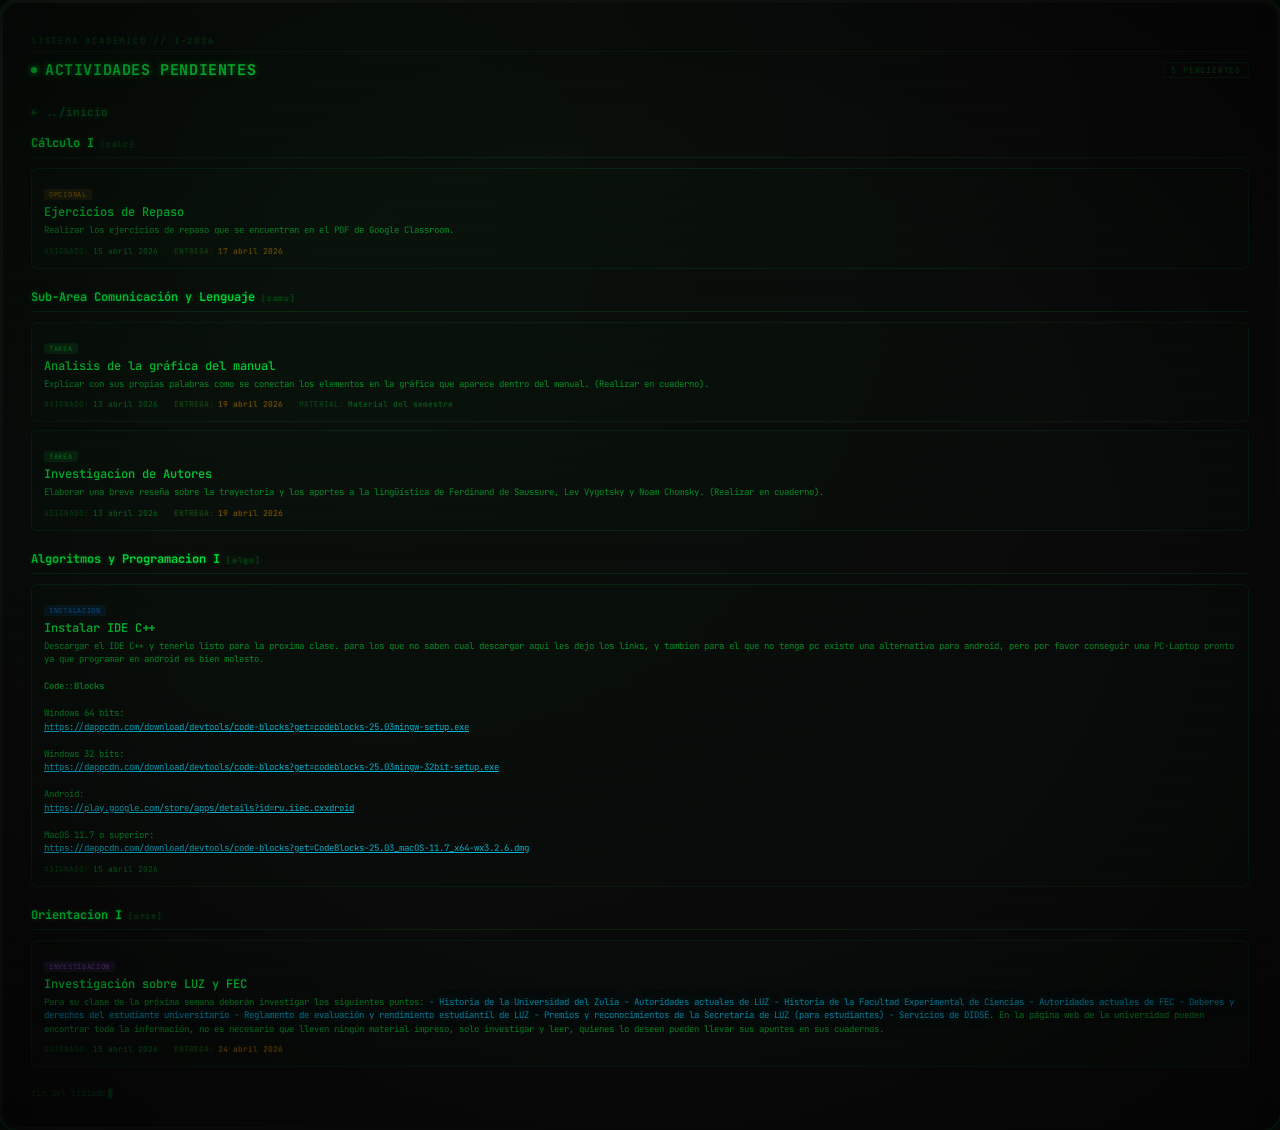
<file: actividades.html>
<!DOCTYPE html>
<html lang="es">
<head>
<meta charset="UTF-8">
<meta name="viewport" content="width=device-width, initial-scale=1.0">
<title>Actividades Pendientes - I-2026</title>
<link href="https://fonts.googleapis.com/css2?family=JetBrains+Mono:wght@400;600;700&display=swap" rel="stylesheet">
<link rel="stylesheet" href="styles.css">
<style>
.header-line {
  display: flex;
  align-items: center;
  gap: 8px;
  margin-bottom: 20px;
}
.header-line .dot {
  width: 6px;
  height: 6px;
  border-radius: 50%;
  background: #00ff41;
  box-shadow: 0 0 6px #00ff41;
  animation: blink 2s ease-in-out infinite;
}
.total-badge {
  display: inline-block;
  font-size: 8px;
  letter-spacing: 0.1em;
  color: rgba(0,255,65,0.35);
  padding: 2px 7px;
  border: 1px solid rgba(0,255,65,0.1);
  border-radius: 3px;
  margin-left: auto;
}
.course-group {
  margin-bottom: 20px;
}
.course-group:last-child {
  margin-bottom: 0;
}
.course-name {
  font-size: 12px;
  font-weight: 700;
  color: rgba(0,255,65,0.9);
  margin-bottom: 10px;
  padding-bottom: 6px;
  border-bottom: 1px solid rgba(0,255,65,0.1);
}
.ck-code {
  font-size: 8px;
  color: rgba(0,255,65,0.25);
  margin-left: 6px;
  font-weight: 400;
  letter-spacing: 0.1em;
}
.tag-optional {
  background: rgba(245,158,11,0.1);
  color: rgba(245,158,11,0.6);
}
.tag-instalacion {
  background: rgba(0,132,255,0.1);
  color: rgba(0,132,255,0.6);
}
.tag-investigacion {
  background: rgba(168,85,247,0.1);
  color: rgba(168,85,247,0.6);
}
.meta-label {
  color: rgba(0,255,65,0.25);
  margin-right: 4px;
}
.no-activities {
  font-size: 9px;
  color: rgba(0,255,65,0.2);
  padding: 8px 0;
  font-style: italic;
}
</style>
</head>
<body>

<div class="crt">
  <div class="screen" id="app"></div>
</div>

<script src="data/site-data.js"></script>
<script>
(function () {
  var app = document.getElementById('app');
  var activities = window.FEC_DATA.activities;
  var courses = window.FEC_DATA.courses;

  var courseMap = {};
  courses.forEach(function (c) { courseMap[c.ck] = c.name; });

  var tagMap = {
    'tarea':         { cls: 'tag-hw',            label: 'TAREA' },
    'opcional':      { cls: 'tag-optional',      label: 'OPCIONAL' },
    'instalacion':   { cls: 'tag-instalacion',   label: 'INSTALACION' },
    'investigacion': { cls: 'tag-investigacion', label: 'INVESTIGACION' },
    'examen':        { cls: 'tag-exam',          label: 'EXAMEN' },
    'material':      { cls: 'tag-material',      label: 'MATERIAL' }
  };

  var total = 0;
  Object.keys(activities).forEach(function (ck) { total += activities[ck].length; });

  var html = '';

  html += '<div class="section-label">sistema academico // i-2026</div>';
  html += '<div class="header-line">';
  html += '  <span class="dot"></span>';
  html += '  <span class="glow" style="font-size:15px;font-weight:700;letter-spacing:0.04em;">ACTIVIDADES PENDIENTES</span>';
  html += '  <span class="total-badge">' + total + ' PENDIENTE' + (total !== 1 ? 'S' : '') + '</span>';
  html += '</div>';
  html += '<a href="index.html" class="back-link glow-dim">&larr; ../inicio</a>';

  var hasAny = false;

  Object.keys(activities).forEach(function (ck) {
    var items = activities[ck];
    if (!items || items.length === 0) return;
    hasAny = true;
    var name = courseMap[ck] || ck;

    html += '<div class="course-group">';
    html += '  <div class="course-name glow-dim">' + name + '<span class="ck-code">[' + ck + ']</span></div>';

    items.forEach(function (act) {
      var tag = tagMap[act.type] || { cls: 'tag-hw', label: act.type.toUpperCase() };

      html += '<div class="activity-item">';
      html += '  <span class="activity-tag ' + tag.cls + '">' + tag.label + '</span>';
      html += '  <div class="activity-title">' + act.title + '</div>';

      if (act.desc) {
        html += '  <div class="activity-desc">' + act.desc + '</div>';
      }

      html += '  <div class="activity-meta">';
      if (act.assigned) {
        html += '    <span><span class="meta-label">ASIGNADO:</span>' + act.assigned + '</span>';
      }
      if (act.due) {
        html += '    <span class="pending"><span class="meta-label">ENTREGA:</span>' + act.due + '</span>';
      }
      if (act.material) {
        html += '    <span><span class="meta-label">MATERIAL:</span>' + act.material + '</span>';
      }
      html += '  </div>';
      html += '</div>';
    });

    html += '</div>';
  });

  if (!hasAny) {
    html += '<div class="no-activities">No hay actividades pendientes.</div>';
  }

  html += '<div style="margin-top:18px;font-size:9px;color:rgba(0,255,65,0.2);" class="cursor-blink">fin del listado</div>';

  app.innerHTML = html;
})();
</script>

</body>
</html>
</file>
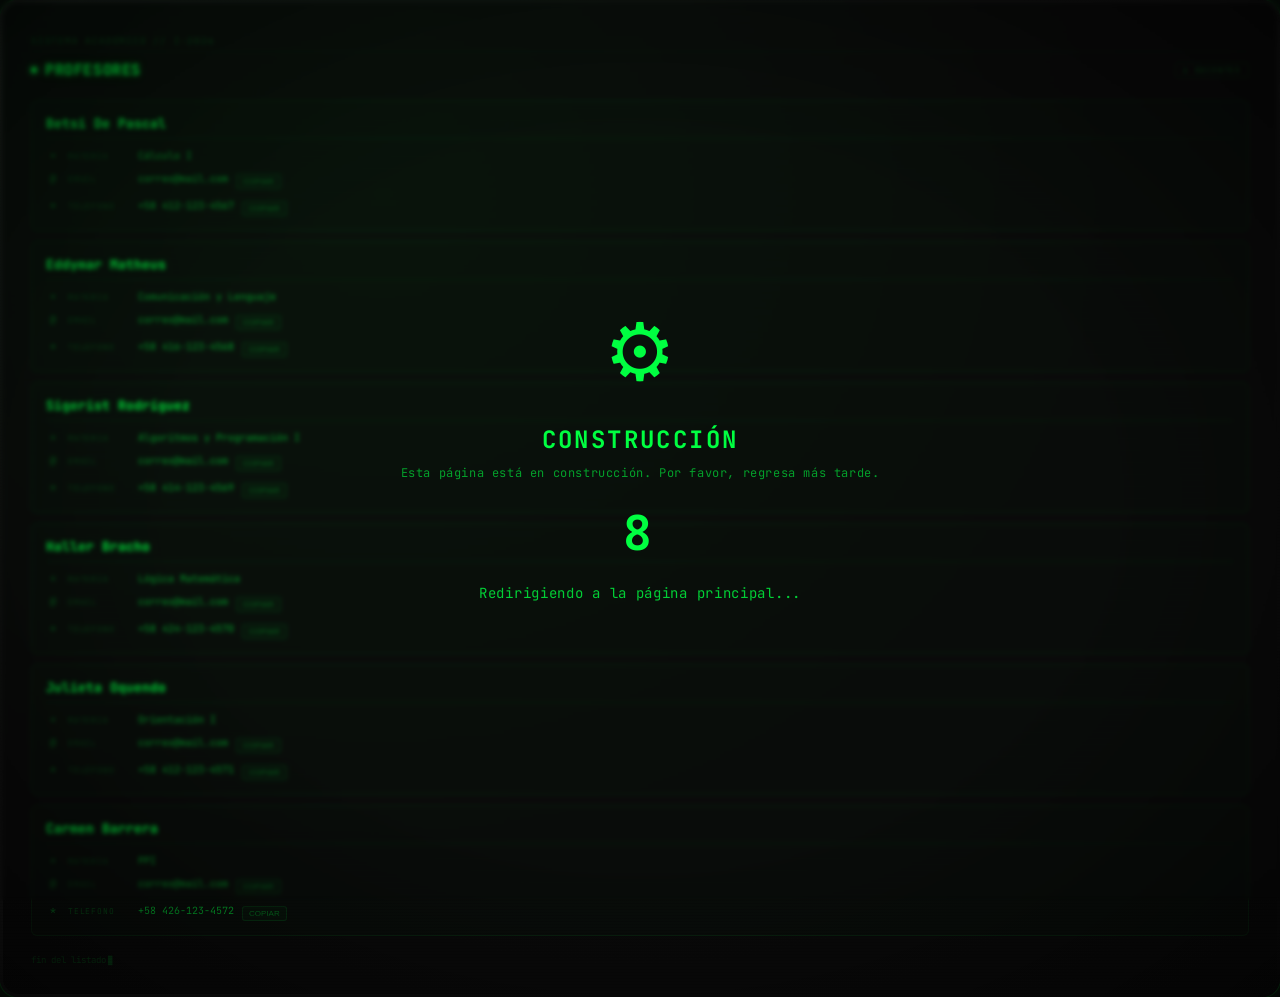
<file: profesores.html>
<!DOCTYPE html>
<html lang="es">
<head>
<meta charset="UTF-8">
<meta name="viewport" content="width=device-width, initial-scale=1.0">
<title>Profesores - I-2026</title>
<link href="https://fonts.googleapis.com/css2?family=JetBrains+Mono:wght@400;600;700&display=swap" rel="stylesheet">
<link rel="stylesheet" href="styles.css">
<style>
.header-line {
  display: flex;
  align-items: center;
  gap: 8px;
  margin-bottom: 20px;
}
.header-line .dot {
  width: 6px;
  height: 6px;
  border-radius: 50%;
  background: #00ff41;
  box-shadow: 0 0 6px #00ff41;
  animation: blink 2s ease-in-out infinite;
}
.total-badge {
  display: inline-block;
  font-size: 8px;
  letter-spacing: 0.1em;
  color: rgba(0,255,65,0.35);
  padding: 2px 7px;
  border: 1px solid rgba(0,255,65,0.1);
  border-radius: 3px;
  margin-left: auto;
}
.prof-card {
  border: 1px solid rgba(0,255,65,0.08);
  border-radius: 6px;
  padding: 14px;
  background: rgba(0,255,65,0.015);
  margin-bottom: 10px;
  transition: all 0.15s;
}
.prof-card:hover {
  border-color: rgba(0,255,65,0.25);
  background: rgba(0,255,65,0.04);
}
.prof-card:last-child {
  margin-bottom: 0;
}
.prof-name {
  font-size: 13px;
  font-weight: 700;
  color: rgba(0,255,65,0.9);
  margin-bottom: 10px;
  padding-bottom: 6px;
  border-bottom: 1px solid rgba(0,255,65,0.08);
}
.prof-row {
  display: flex;
  align-items: center;
  gap: 8px;
  margin-bottom: 6px;
}
.prof-row:last-child {
  margin-bottom: 0;
}
.prof-icon {
  font-size: 10px;
  opacity: 0.4;
  width: 14px;
  text-align: center;
  flex-shrink: 0;
}
.prof-label {
  font-size: 8px;
  letter-spacing: 0.1em;
  color: rgba(0,255,65,0.25);
  flex-shrink: 0;
  min-width: 62px;
}
.prof-val {
  font-size: 10px;
  color: rgba(0,255,65,0.65);
  word-break: break-all;
}
.copy-btn {
  display: inline-flex;
  align-items: center;
  gap: 4px;
  padding: 2px 6px;
  border-radius: 3px;
  font-size: 8px;
  border: 1px solid rgba(0,255,65,0.12);
  color: rgba(0,255,65,0.4);
  background: rgba(0,255,65,0.03);
  cursor: pointer;
  transition: all 0.15s;
  flex-shrink: 0;
}
.copy-btn:hover {
  border-color: rgba(0,255,65,0.4);
  color: #00ff41;
  background: rgba(0,255,65,0.1);
}
.copy-btn.copied {
  border-color: rgba(0,255,65,0.5);
  color: #00ff41;
}

/* ===== CONSTRUCTION OVERLAY ===== */
/* TODO: Remove this entire section when page is ready */
.construction-overlay {
  position: fixed;
  top: 0;
  left: 0;
  width: 100%;
  height: 100%;
  background: transparent;
  display: flex;
  align-items: center;
  justify-content: center;
  z-index: 9999;
  -webkit-backdrop-filter: blur(2px);
  backdrop-filter: blur(2px);
}

.construction-content {
  text-align: center;
  color: #00ff41;
  font-family: 'JetBrains Mono', monospace;
  animation: pulse 2s ease-in-out infinite;
}

.construction-icon {
  font-size: 80px;
  margin-bottom: 20px;
  display: block;
  animation: rotate 3s linear infinite;
}

.construction-text {
  font-size: 24px;
  font-weight: 700;
  letter-spacing: 0.1em;
  text-transform: uppercase;
  margin-bottom: 10px;
}

.construction-subtext {
  font-size: 12px;
  opacity: 0.6;
  letter-spacing: 0.05em;
}

.countdown {
  font-size: 48px;
  font-weight: 700;
  color: #00ff41;
  margin: 20px 0;
  letter-spacing: 0.1em;
  animation: pulse 1s ease-in-out infinite;
}

.redirect-text {
  font-size: 14px;
  opacity: 0.8;
  letter-spacing: 0.05em;
  margin-top: 10px;
}

@keyframes pulse {
  0%, 100% { opacity: 0.8; }
  50% { opacity: 1; }
}

@keyframes rotate {
  from { transform: rotate(0deg); }
  to { transform: rotate(360deg); }
}
/* ===== END CONSTRUCTION OVERLAY ===== */
</style>
</head>
<body>

<div class="crt">
  <div class="screen" id="app"></div>
  <div class="construction-overlay">
    <div class="construction-content">
      <div class="construction-icon">&#9881;</div>
      <div class="construction-text">CONSTRUCCIÓN</div>
      <div class="construction-subtext">Esta página está en construcción. Por favor, regresa más tarde.</div>
      <div class="countdown" id="countdown">10</div>
      <div class="redirect-text">Redirigiendo a la página principal...</div>
    </div>
  </div>
</div>

<script src="data/site-data.js"></script>
<script>
(function () {
  var app = document.getElementById('app');
  var professors = window.FEC_DATA.professors;

  var html = '';

  html += '<div class="section-label">sistema academico // i-2026</div>';
  html += '<div class="header-line">';
  html += '  <span class="dot"></span>';
  html += '  <span class="glow" style="font-size:15px;font-weight:700;letter-spacing:0.04em;">PROFESORES</span>';
  html += '  <span class="total-badge">' + professors.length + ' DOCENTES</span>';
  html += '</div>';

  professors.forEach(function (prof, idx) {
    html += '<div class="prof-card">';
    html += '  <div class="prof-name glow-dim">' + prof.name + '</div>';
    html += '  <div class="prof-row">';
    html += '    <span class="prof-icon">+</span>';
    html += '    <span class="prof-label">MATERIA</span>';
    html += '    <span class="prof-val">' + prof.course + '</span>';
    html += '  </div>';
    html += '  <div class="prof-row">';
    html += '    <span class="prof-icon">@</span>';
    html += '    <span class="prof-label">EMAIL</span>';
    html += '    <span class="prof-val" id="email-' + idx + '">' + prof.email + '</span>';
    html += '    <button class="copy-btn" onclick="copyField(\'email-' + idx + '\',\'' + prof.email.replace(/'/g, "\\'") + '\',this)">COPIAR</button>';
    html += '  </div>';
    html += '  <div class="prof-row">';
    html += '    <span class="prof-icon">*</span>';
    html += '    <span class="prof-label">TELEFONO</span>';
    html += '    <span class="prof-val" id="phone-' + idx + '">' + prof.phone + '</span>';
    html += '    <button class="copy-btn" onclick="copyField(\'phone-' + idx + '\',\'' + prof.phone.replace(/'/g, "\\'") + '\',this)">COPIAR</button>';
    html += '  </div>';
    html += '</div>';
  });

  html += '<div style="margin-top:18px;font-size:9px;color:rgba(0,255,65,0.2);" class="cursor-blink">fin del listado</div>';

  app.innerHTML = html;

  window.copyField = function (id, value, btn) {
    navigator.clipboard.writeText(value).then(function () {
      btn.textContent = 'COPIADO';
      btn.classList.add('copied');
      setTimeout(function () {
        btn.textContent = 'COPIAR';
        btn.classList.remove('copied');
      }, 1500);
    });
  };

  /* ===== CONSTRUCTION COUNTDOWN AND REDIRECT ===== */
  /* TODO: Remove this entire section when page is ready */
  var countdownElement = document.getElementById('countdown');
  var timeLeft = 10;

  var countdownInterval = setInterval(function() {
    timeLeft--;
    countdownElement.textContent = timeLeft;
    
    if (timeLeft <= 0) {
      clearInterval(countdownInterval);
      window.location.href = 'index.html';
    }
  }, 1000);
  /* ===== END CONSTRUCTION COUNTDOWN AND REDIRECT ===== */
})();
</script>

</body>
</html>
</file>
<file: styles.css>
* {
  margin: 0;
  padding: 0;
  box-sizing: border-box;
}

body {
  font-family: 'JetBrains Mono', monospace;
  background: #050505;
  color: #00ff41;
  min-height: 100vh;
  overflow-x: hidden;
}

.crt {
  position: relative;
  border-radius: 18px;
  padding: 3px;
  background: linear-gradient(145deg, #1a1a1a, #0a0a0a);
  box-shadow: 0 0 60px rgba(0,255,65,0.07), 0 0 2px rgba(0,255,65,0.3), inset 0 0 80px rgba(0,0,0,0.8);
}

.crt::before {
  content: '';
  position: absolute;
  inset: 0;
  border-radius: 18px;
  background: repeating-linear-gradient(0deg, rgba(0,0,0,0.15) 0px, rgba(0,0,0,0.15) 1px, transparent 1px, transparent 3px);
  pointer-events: none;
  z-index: 50;
}

.crt::after {
  content: '';
  position: absolute;
  inset: 0;
  border-radius: 18px;
  background: radial-gradient(ellipse at 30% 20%, rgba(0,255,65,0.03) 0%, transparent 60%);
  pointer-events: none;
  z-index: 51;
}

.screen {
  background: #0a0a0a;
  border-radius: 15px;
  padding: 28px;
  position: relative;
  overflow: hidden;
}

.screen::before {
  content: '';
  position: absolute;
  inset: 0;
  border-radius: 15px;
  background: radial-gradient(ellipse at center, transparent 50%, rgba(0,0,0,0.6) 100%);
  pointer-events: none;
  z-index: 40;
}

@keyframes flicker {
  0%,100% { opacity: 1; }
  92% { opacity: 1; }
  93% { opacity: .85; }
  94% { opacity: 1; }
  96% { opacity: .9; }
  97% { opacity: 1; }
}

.screen {
  animation: flicker 8s infinite;
}

@keyframes blink {
  0%,100% { opacity: 1; }
  50% { opacity: 0; }
}

.glow {
  text-shadow: 0 0 6px rgba(0,255,65,0.5), 0 0 20px rgba(0,255,65,0.15);
}

.glow-dim {
  text-shadow: 0 0 4px rgba(0,255,65,0.3);
}

.glow-box {
  box-shadow: 0 0 8px rgba(0,255,65,0.08), inset 0 0 8px rgba(0,255,65,0.03);
}

.back-link {
  display: inline-flex;
  align-items: center;
  gap: 6px;
  color: rgba(0,255,65,0.4);
  text-decoration: none;
  font-size: 11px;
  transition: color 0.15s;
  margin-bottom: 16px;
}

.back-link:hover {
  color: #00ff41;
}

.section-label {
  font-size: 9px;
  letter-spacing: 0.2em;
  text-transform: uppercase;
  color: rgba(0,255,65,0.3);
  padding: 4px 0;
  border-bottom: 1px solid rgba(0,255,65,0.06);
  margin-bottom: 8px;
}

.cursor-blink::after {
  content: '█';
  animation: blink 1s step-end infinite;
  margin-left: 2px;
  font-size: 0.8em;
}

.info-card {
  border: 1px solid rgba(0,255,65,0.1);
  border-radius: 6px;
  padding: 14px;
  background: rgba(0,255,65,0.015);
  transition: all 0.15s;
}

.info-card:hover {
  border-color: rgba(0,255,65,0.25);
  background: rgba(0,255,65,0.04);
}

.info-label {
  font-size: 8px;
  letter-spacing: 0.15em;
  text-transform: uppercase;
  color: rgba(0,255,65,0.3);
  margin-bottom: 6px;
}

.info-value {
  font-size: 13px;
  font-weight: 600;
  color: rgba(0,255,65,0.8);
  word-break: break-all;
}

.info-value.mono {
  font-family: 'JetBrains Mono', monospace;
  letter-spacing: 0.05em;
}

.copy-btn {
  display: inline-flex;
  align-items: center;
  gap: 4px;
  padding: 3px 8px;
  border-radius: 3px;
  font-size: 9px;
  border: 1px solid rgba(0,255,65,0.15);
  color: rgba(0,255,65,0.5);
  background: rgba(0,255,65,0.04);
  cursor: pointer;
  transition: all 0.15s;
  margin-top: 6px;
}

.copy-btn:hover {
  border-color: rgba(0,255,65,0.4);
  color: #00ff41;
  background: rgba(0,255,65,0.1);
}

.copy-btn.copied {
  border-color: rgba(0,255,65,0.5);
  color: #00ff41;
}

.link-btn {
  display: inline-flex;
  align-items: center;
  gap: 6px;
  padding: 8px 14px;
  border-radius: 4px;
  font-size: 11px;
  font-weight: 600;
  letter-spacing: 0.06em;
  text-decoration: none;
  transition: all 0.15s;
}

.link-classroom {
  border: 1px solid rgba(0,200,83,0.3);
  color: #00c853;
  background: rgba(0,200,83,0.06);
}

.link-classroom:hover {
  background: rgba(0,200,83,0.15);
  border-color: rgba(0,200,83,0.5);
  box-shadow: 0 0 12px rgba(0,200,83,0.1);
}

.link-zoom {
  border: 1px solid rgba(0,132,255,0.3);
  color: #0084ff;
  background: rgba(0,132,255,0.06);
}

.link-zoom:hover {
  background: rgba(0,132,255,0.15);
  border-color: rgba(0,132,255,0.5);
  box-shadow: 0 0 12px rgba(0,132,255,0.1);
}

.link-wa {
  border: 1px solid rgba(37,211,102,0.3);
  color: #25d366;
  background: rgba(37,211,102,0.06);
}

.link-wa:hover {
  background: rgba(37,211,102,0.15);
  border-color: rgba(37,211,102,0.5);
  box-shadow: 0 0 12px rgba(37,211,102,0.1);
}

.link-dl {
  display: inline-flex;
  align-items: center;
  gap: 4px;
  padding: 4px 10px;
  border-radius: 3px;
  font-size: 9px;
  font-weight: 600;
  letter-spacing: 0.05em;
  text-decoration: none;
  border: 1px solid rgba(0,132,255,0.25);
  color: rgba(0,132,255,0.6);
  background: rgba(0,132,255,0.04);
  transition: all 0.15s;
  margin-top: 6px;
}

.link-dl:hover {
  background: rgba(0,132,255,0.12);
  border-color: rgba(0,132,255,0.4);
}

.pending {
  color: rgba(245,158,11,0.5);
  text-shadow: 0 0 3px rgba(245,158,11,0.15);
}

.nav-item {
  display: flex;
  align-items: center;
  gap: 12px;
  padding: 10px 14px;
  border: 1px solid rgba(0,255,65,0.1);
  border-radius: 6px;
  text-decoration: none;
  color: #00ff41;
  transition: all 0.15s;
  background: rgba(0,255,65,0.02);
}

.nav-item:hover {
  background: rgba(0,255,65,0.08);
  border-color: rgba(0,255,65,0.35);
  box-shadow: 0 0 12px rgba(0,255,65,0.1);
}

.nav-item.disabled {
  opacity: 0.35;
  cursor: default;
  pointer-events: none;
}

.nav-item .arrow {
  margin-left: auto;
  opacity: 0.3;
  transition: opacity 0.15s, transform 0.15s;
}

.nav-item:hover .arrow {
  opacity: 1;
  transform: translateX(3px);
}

.news-item {
  padding: 8px 0;
  border-bottom: 1px solid rgba(0,255,65,0.05);
}

.news-item:last-child {
  border-bottom: none;
}

.news-tag {
  display: inline-block;
  font-size: 7px;
  letter-spacing: 0.1em;
  text-transform: uppercase;
  padding: 1px 5px;
  border-radius: 3px;
  margin-bottom: 3px;
}

.group-row {
  display: grid;
  grid-template-columns: 1fr auto;
  gap: 12px;
  align-items: center;
  padding: 10px 14px;
  border: 1px solid rgba(0,255,65,0.08);
  border-radius: 6px;
  transition: all 0.15s;
  background: rgba(0,255,65,0.015);
}

.group-row:hover {
  background: rgba(0,255,65,0.06);
  border-color: rgba(0,255,65,0.25);
}

.btn-group {
  display: inline-flex;
  align-items: center;
  gap: 5px;
  padding: 5px 12px;
  border-radius: 4px;
  font-size: 10px;
  font-weight: 600;
  letter-spacing: 0.08em;
  text-transform: uppercase;
  text-decoration: none;
  transition: all 0.15s;
  white-space: nowrap;
}

.btn-wa {
  border: 1px solid rgba(37,211,102,0.3);
  color: #25d366;
  background: rgba(37,211,102,0.06);
}

.btn-wa:hover {
  background: rgba(37,211,102,0.15);
  border-color: rgba(37,211,102,0.5);
  box-shadow: 0 0 10px rgba(37,211,102,0.1);
}

.btn-tg {
  border: 1px solid rgba(0,136,204,0.3);
  color: #0088cc;
  background: rgba(0,136,204,0.06);
}

.btn-tg:hover {
  background: rgba(0,136,204,0.15);
  border-color: rgba(0,136,204,0.5);
  box-shadow: 0 0 10px rgba(0,136,204,0.1);
}

.activity-card {
  border: 1px solid rgba(0,255,65,0.08);
  border-radius: 6px;
  padding: 14px;
  background: rgba(0,255,65,0.015);
  margin-bottom: 10px;
  transition: all 0.15s;
}

.activity-card:hover {
  border-color: rgba(0,255,65,0.25);
  background: rgba(0,255,65,0.04);
}

.activity-item {
  border: 1px solid rgba(0,255,65,0.08);
  border-radius: 6px;
  padding: 12px;
  background: rgba(0,255,65,0.01);
  margin-bottom: 8px;
  transition: all 0.15s;
}

.activity-item:hover {
  border-color: rgba(0,255,65,0.2);
  background: rgba(0,255,65,0.03);
}

.activity-tag {
  display: inline-block;
  font-size: 7px;
  letter-spacing: 0.1em;
  text-transform: uppercase;
  padding: 1px 5px;
  border-radius: 3px;
  margin-bottom: 4px;
}

.tag-hw {
  background: rgba(0,255,65,0.1);
  color: rgba(0,255,65,0.5);
}

.tag-exam {
  background: rgba(239,68,68,0.1);
  color: rgba(239,68,68,0.6);
}

.tag-material {
  background: rgba(0,132,255,0.1);
  color: rgba(0,132,255,0.6);
}

.activity-title {
  font-size: 12px;
  font-weight: 600;
  color: rgba(0,255,65,0.8);
  margin-bottom: 4px;
}

.activity-desc {
  font-size: 9px;
  color: rgba(0,255,65,0.55);
  line-height: 1.5;
}

.activity-meta {
  margin-top: 8px;
  display: flex;
  gap: 16px;
  flex-wrap: wrap;
  font-size: 8px;
  color: rgba(0,255,65,0.4);
}

.date-row {
  display: flex;
  gap: 16px;
  margin-top: 6px;
}

.date-label {
  font-size: 8px;
  letter-spacing: 0.08em;
  color: rgba(0,255,65,0.25);
}

.date-val {
  font-size: 9px;
  color: rgba(0,255,65,0.5);
}

.sidebar-scroll {
  max-height: 600px;
  overflow-y: auto;
  scrollbar-width: thin;
  scrollbar-color: #1a1a1a transparent;
}

.sidebar-scroll::-webkit-scrollbar {
  width: 4px;
}

.sidebar-scroll::-webkit-scrollbar-track {
  background: transparent;
}

.sidebar-scroll::-webkit-scrollbar-thumb {
  background: #1a1a1a;
  border-radius: 2px;
}

.hl {
  position: absolute;
  left: 0;
  right: 0;
  height: 1px;
  background: rgba(0, 255, 65, 0.06);
}

.tl {
  position: absolute;
  right: 6px;
  font-size: 0.55rem;
  color: rgba(0, 255, 65, 0.25);
  transform: translateY(-50%);
}

.cb {
  position: absolute;
  left: 3px;
  right: 3px;
  border-radius: 4px;
  padding: 6px 8px;
  cursor: default;
  border: 1px solid rgba(0, 255, 65, 0.15);
  background: rgba(0, 255, 65, 0.04);
  transition: all 0.15s;
  z-index: 2;
  overflow: hidden;
}

.cb:hover {
  background: rgba(0, 255, 65, 0.1);
  border-color: rgba(0, 255, 65, 0.4);
  box-shadow: 0 0 15px rgba(0, 255, 65, 0.12);
  z-index: 10;
}

.bar {
  position: absolute;
  left: 0;
  top: 4px;
  bottom: 4px;
  width: 2px;
  background: #00ff41;
  box-shadow: 0 0 6px #00ff41;
  border-radius: 0 2px 2px 0;
}

.solap {
  color: #ff3333;
  text-shadow: 0 0 4px rgba(255,50,50,0.5);
}

.solap-border {
  border-color: rgba(255,50,50,0.3) !important;
  background: rgba(255,50,50,0.04) !important;
}

.restriction {
  border: 1px solid rgba(239,68,68,0.15);
  border-radius: 4px;
  padding: 8px 10px;
  background: rgba(239,68,68,0.03);
  margin-top: 8px;
}

@media print {
  body { background: #000 !important; }
  .crt::before, .crt::after, .screen::before { display: none; }
  .screen { animation: none; }
}

.horario-page .screen {
  padding: 24px;
}

@media (max-width: 640px) {
  .screen { padding: 12px; }
  .cb { padding: 4px 5px; }
}
</file>
